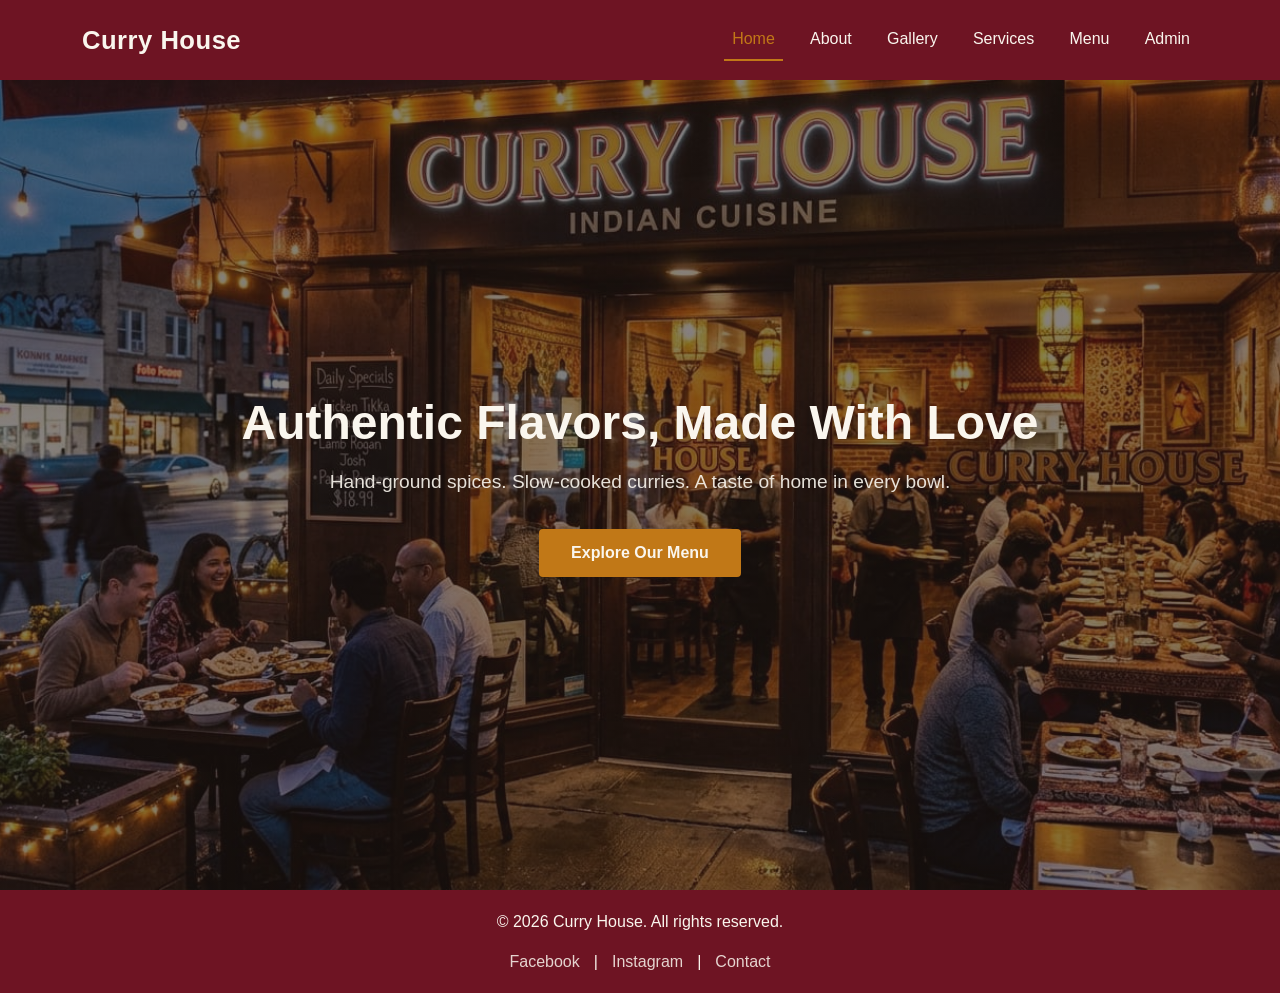
<file: index.html>
<!DOCTYPE html>
<html lang="en">
<head>
  <meta charset="UTF-8">
  <meta name="viewport" content="width=device-width, initial-scale=1.0">
  <title>Curry House | Home</title>

  <link href="https://cdnjs.cloudflare.com/ajax/libs/bootstrap/5.3.3/css/bootstrap.min.css" rel="stylesheet">

 
  <link rel="stylesheet" href="style.css">
</head>
<body>

 
  <nav class="navbar navbar-expand-lg navbar-curry">
    <div class="container">
      <a class="navbar-brand" href="index.html">Curry House</a>

      <button class="navbar-toggler" type="button" data-bs-toggle="collapse" data-bs-target="#navMenu">
        <span class="navbar-toggler-icon"></span>
      </button>

      <div class="collapse navbar-collapse justify-content-end" id="navMenu">
        <ul class="navbar-nav">
          <li class="nav-item"><a class="nav-link active" href="index.html">Home</a></li>
          <li class="nav-item"><a class="nav-link" href="about.html">About</a></li>
          <li class="nav-item"><a class="nav-link" href="gallery.html">Gallery</a></li>
          <li class="nav-item"><a class="nav-link" href="services.html">Services</a></li>
          <li class="nav-item"><a class="nav-link" href="menu.html">Menu</a></li>
          <li class="nav-item"><a class="nav-link" href="admin.html">Admin</a></li>
         
        </ul>
      </div>
    </div>
  </nav>

  <section class="hero">
    <div>
      <h1>Authentic Flavors, Made With Love</h1>
      <p>Hand-ground spices. Slow-cooked curries. A taste of home in every bowl.</p>
      <a href="menu.html" class="btn btn-curry">Explore Our Menu</a>
    </div>
  </section>

  <footer class="footer-curry">
    <p>&copy; 2026 Curry House. All rights reserved.</p>
    <div>
      <a href="#">Facebook</a> |
      <a href="#">Instagram</a> |
      <a href="#">Contact</a>
    </div>
  </footer>

  <script src="https://cdnjs.cloudflare.com/ajax/libs/bootstrap/5.3.3/js/bootstrap.bundle.min.js"></script>
  <script src="script.js"></script>
</body>
</html>
</file>
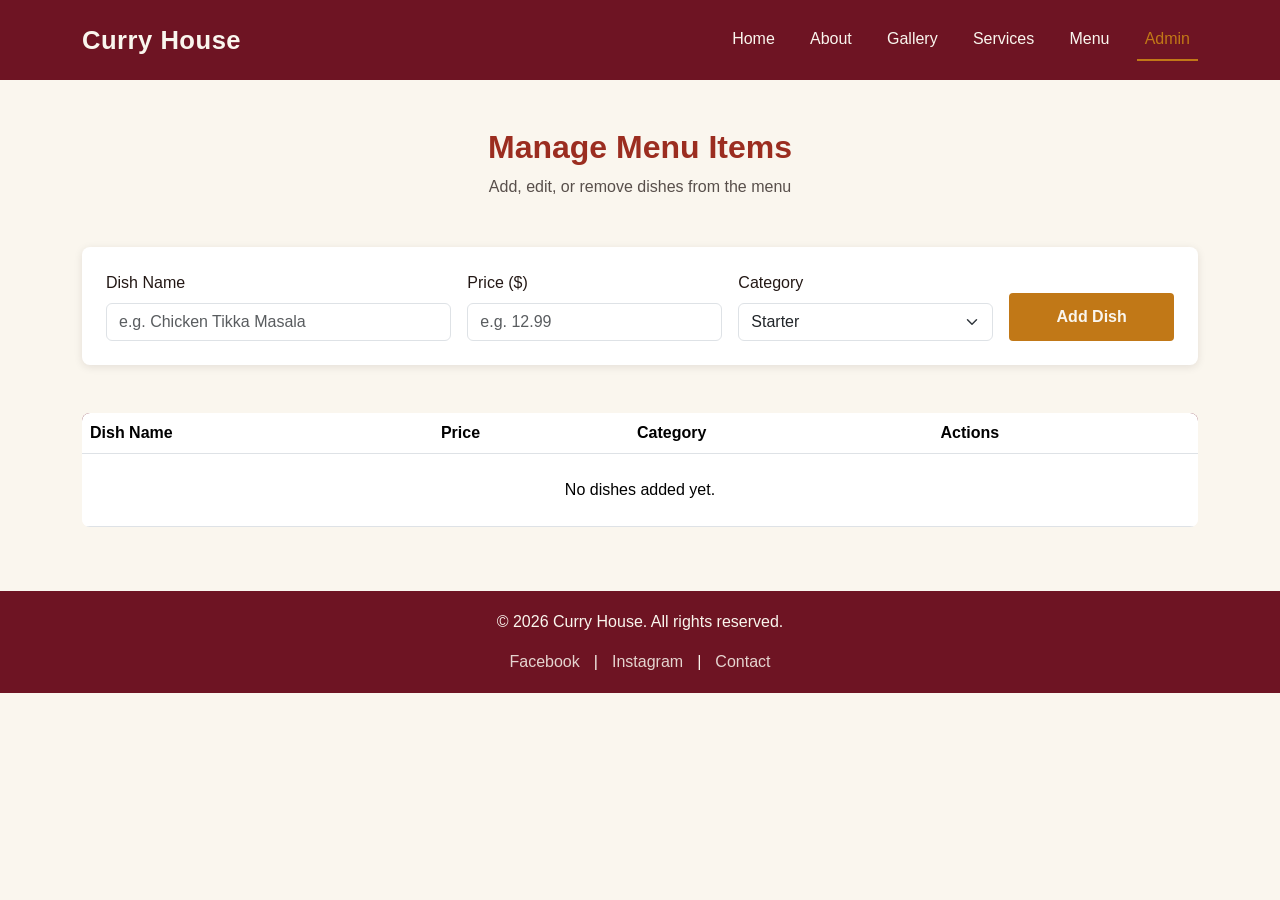
<file: admin.html>
<!DOCTYPE html>
<html lang="en">
<head>
  <meta charset="UTF-8">
  <meta name="viewport" content="width=device-width, initial-scale=1.0">
  <title>Curry House | Admin</title>

  <link href="https://cdnjs.cloudflare.com/ajax/libs/bootstrap/5.3.3/css/bootstrap.min.css" rel="stylesheet">
  <link rel="stylesheet" href="style.css">
</head>
<body>

  <nav class="navbar navbar-expand-lg navbar-curry">
    <div class="container">
      <a class="navbar-brand" href="index.html">Curry House</a>

      <button class="navbar-toggler" type="button" data-bs-toggle="collapse" data-bs-target="#navMenu">
        <span class="navbar-toggler-icon"></span>
      </button>

      <div class="collapse navbar-collapse justify-content-end" id="navMenu">
        <ul class="navbar-nav">
          <li class="nav-item"><a class="nav-link" href="index.html">Home</a></li>
          <li class="nav-item"><a class="nav-link" href="about.html">About</a></li>
          <li class="nav-item"><a class="nav-link" href="gallery.html">Gallery</a></li>
          <li class="nav-item"><a class="nav-link" href="services.html">Services</a></li>
          <li class="nav-item"><a class="nav-link" href="menu.html">Menu</a></li>
          <li class="nav-item"><a class="nav-link active" href="admin.html">Admin</a></li>
        </ul>
      </div>
    </div>
  </nav>

  <section class="admin-section py-5">
    <div class="container">
      <h2 class="text-center mb-2">Manage Menu Items</h2>
      <p class="text-center admin-subtitle mb-5">Add, edit, or remove dishes from the menu</p>

      
      <div class="admin-form-box mb-5">
        <div class="row g-3">

          <div class="col-md-4">
            <label class="form-label">Dish Name</label>
            <input type="text" id="dishName" class="form-control" placeholder="e.g. Chicken Tikka Masala">
          </div>

          <div class="col-md-3">
            <label class="form-label">Price ($)</label>
            <input type="number" id="dishPrice" class="form-control" placeholder="e.g. 12.99">
          </div>

          <div class="col-md-3">
            <label class="form-label">Category</label>
            <select id="dishCategory" class="form-select">
              <option value="Starter">Starter</option>
              <option value="Main">Main</option>
              <option value="Dessert">Dessert</option>
              <option value="Drink">Drink</option>
            </select>
          </div>

          <div class="col-md-2 d-flex align-items-end">
            <button id="saveBtn" class="btn btn-curry w-100" onclick="saveDish()">Add Dish</button>
          </div>

        </div>

    
        <input type="hidden" id="editIndex" value="">
      </div>

      <div class="table-responsive">
        <table class="table admin-table">
          <thead>
            <tr>
              <th>Dish Name</th>
              <th>Price</th>
              <th>Category</th>
              <th>Actions</th>
            </tr>
          </thead>
          <tbody id="dishTableBody">
          
          </tbody>
        </table>
      </div>

    </div>
  </section>


  <footer class="footer-curry">
    <p>&copy; 2026 Curry House. All rights reserved.</p>
    <div>
      <a href="#">Facebook</a> |
      <a href="#">Instagram</a> |
      <a href="#">Contact</a>
    </div>
  </footer>

  <script src="https://cdnjs.cloudflare.com/ajax/libs/bootstrap/5.3.3/js/bootstrap.bundle.min.js"></script>
  <script src="script.js"></script>
</body>
</html>
</file>
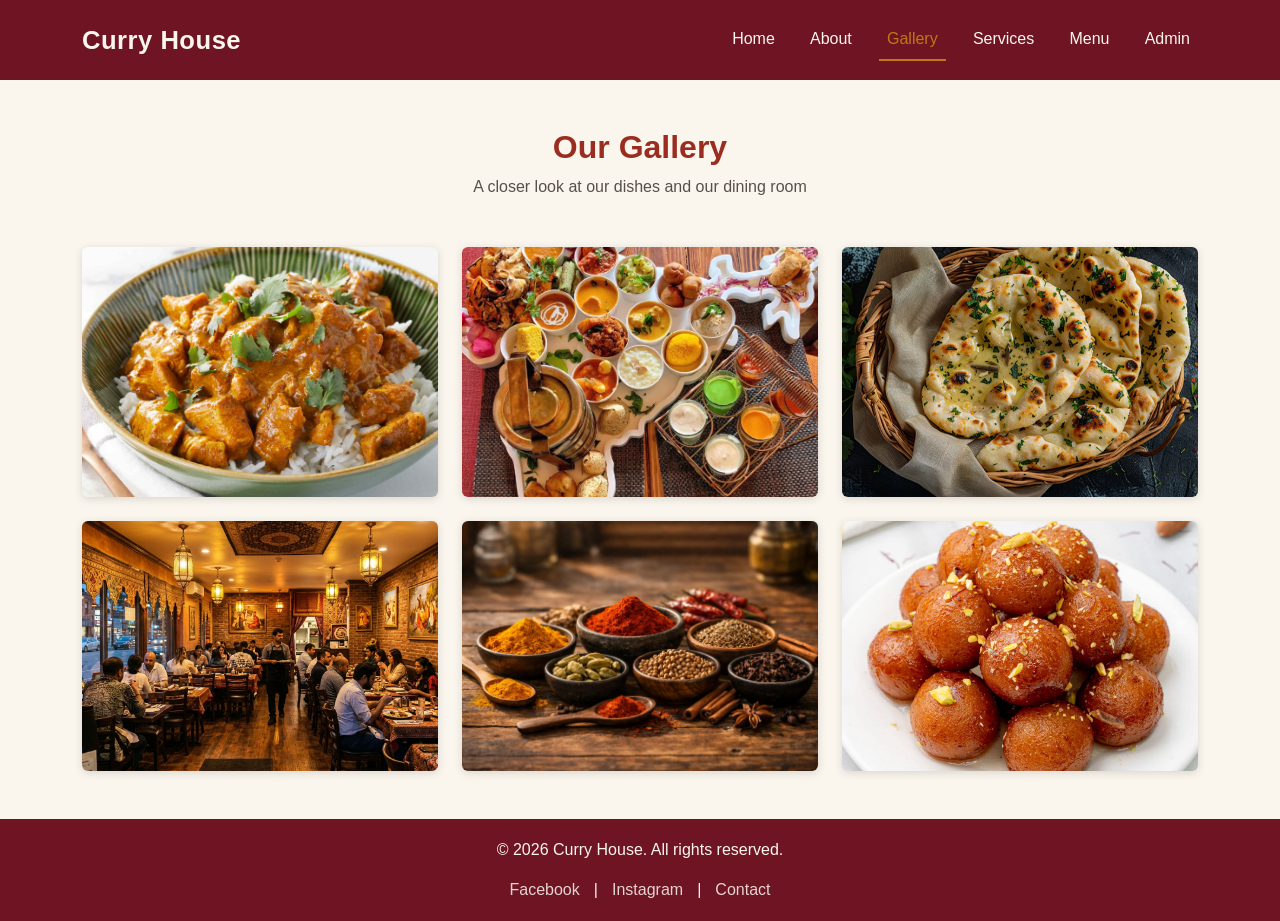
<file: gallery.html>
<!DOCTYPE html>
<html lang="en">
<head>
  <meta charset="UTF-8">
  <meta name="viewport" content="width=device-width, initial-scale=1.0">
  <title>Curry House | Gallery</title>

  <link href="https://cdnjs.cloudflare.com/ajax/libs/bootstrap/5.3.3/css/bootstrap.min.css" rel="stylesheet">
  <link rel="stylesheet" href="style.css">
</head>
<body>


  <nav class="navbar navbar-expand-lg navbar-curry">
    <div class="container">
      <a class="navbar-brand" href="index.html">Curry House</a>

      <button class="navbar-toggler" type="button" data-bs-toggle="collapse" data-bs-target="#navMenu">
        <span class="navbar-toggler-icon"></span>
      </button>

      <div class="collapse navbar-collapse justify-content-end" id="navMenu">
        <ul class="navbar-nav">
          <li class="nav-item"><a class="nav-link" href="index.html">Home</a></li>
          <li class="nav-item"><a class="nav-link" href="about.html">About</a></li>
          <li class="nav-item"><a class="nav-link active" href="gallery.html">Gallery</a></li>
          <li class="nav-item"><a class="nav-link" href="services.html">Services</a></li>
          <li class="nav-item"><a class="nav-link" href="menu.html">Menu</a></li>
          <li class="nav-item"><a class="nav-link" href="admin.html">Admin</a></li>
        </ul>
      </div>
    </div>
  </nav>


  <section class="gallery-section py-5">
    <div class="container">
      <h2 class="text-center mb-2">Our Gallery</h2>
      <p class="text-center gallery-subtitle mb-5">A closer look at our dishes and our dining room</p>

      <div class="row g-4">

        <div class="col-6 col-md-4">
          <div class="gallery-item">
            <img src="images/46822-Indian-Chicken-Curry-PICS-Beauty-4x3-9535b806e7dc4f1da14f8ddb7a6367a4.jpg" alt="Curry dish">
          </div>
        </div>

        <div class="col-6 col-md-4">
          <div class="gallery-item">
            <img src="images/pic.webp" alt="plats">
          </div>
        </div>

        <div class="col-6 col-md-4">
          <div class="gallery-item">
            <img src="images/garlic nan pic.jpg" alt="Naan bread">
          </div>
        </div>

        <div class="col-6 col-md-4">
          <div class="gallery-item">
            <img src="images/restaurant interior.png" alt="Dining room">
          </div>
        </div>

        <div class="col-6 col-md-4">
          <div class="gallery-item">
            <img src="images/spices.webp" alt="Spices">
          </div>
        </div>

        <div class="col-6 col-md-4">
          <div class="gallery-item">
            <img src="images/Gulab Jamun.jpg" alt="Dessert">
          </div>
        </div>

      </div>
    </div>
  </section>

  <footer class="footer-curry">
    <p>&copy; 2026 Curry House. All rights reserved.</p>
    <div>
      <a href="#">Facebook</a> |
      <a href="#">Instagram</a> |
      <a href="#">Contact</a>
    </div>
  </footer>

  <script src="https://cdnjs.cloudflare.com/ajax/libs/bootstrap/5.3.3/js/bootstrap.bundle.min.js"></script>
  <script src="script.js"></script>
</body>
</html>
</file>
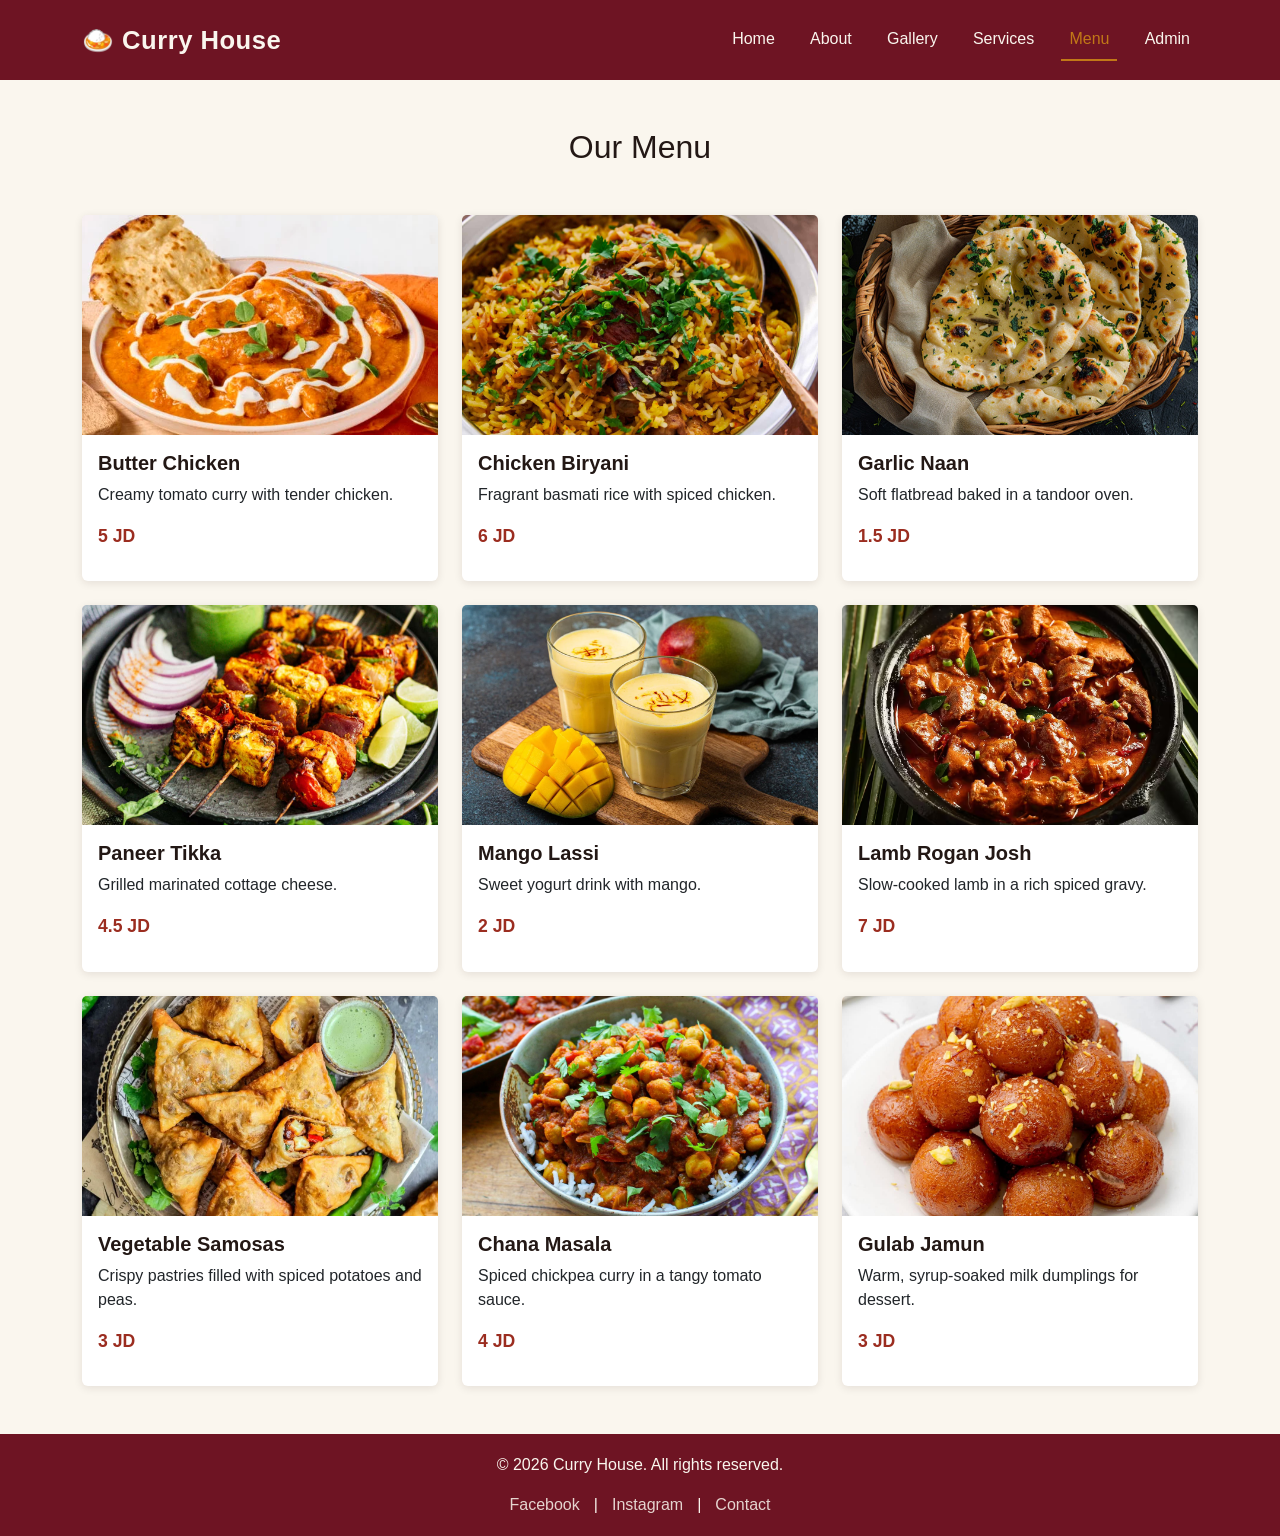
<file: menu.html>
<!DOCTYPE html>
<html lang="en">
<head>
  <meta charset="UTF-8">
  <meta name="viewport" content="width=device-width, initial-scale=1.0">
  <title>Curry House | Menu</title>

  <link href="https://cdnjs.cloudflare.com/ajax/libs/bootstrap/5.3.3/css/bootstrap.min.css" rel="stylesheet">
  <link rel="stylesheet" href="style.css">
</head>
<body>

  <!-- ============================
       NAVBAR
       ============================ -->
  <nav class="navbar navbar-expand-lg navbar-curry">
    <div class="container">
      <a class="navbar-brand" href="index.html">🍛 Curry House</a>

      <button class="navbar-toggler" type="button" data-bs-toggle="collapse" data-bs-target="#navMenu">
        <span class="navbar-toggler-icon"></span>
      </button>

      <div class="collapse navbar-collapse justify-content-end" id="navMenu">
        <ul class="navbar-nav">
          <li class="nav-item"><a class="nav-link" href="index.html">Home</a></li>
          <li class="nav-item"><a class="nav-link" href="about.html">About</a></li>
          <li class="nav-item"><a class="nav-link" href="gallery.html">Gallery</a></li>
          <li class="nav-item"><a class="nav-link" href="services.html">Services</a></li>
          <li class="nav-item"><a class="nav-link active" href="menu.html">Menu</a></li>
          <li class="nav-item"><a class="nav-link" href="admin.html">Admin</a></li>
        </ul>
      </div>
    </div>
  </nav>

  <!-- ============================
       MENU SECTION
       ============================ -->
  <section class="menu-section py-5">
    <div class="container">
      <h2 class="text-center mb-5">Our Menu</h2>

      <div class="row g-4" id="menuRow">

        <div class="col-md-4">
          <div class="card menu-card h-100">
            <img src="images/Butter-Ck.webp" class="card-img-top" alt="Butter Chicken">
            <div class="card-body">
              <h5 class="card-title">Butter Chicken</h5>
              <p class="card-text">Creamy tomato curry with tender chicken.</p>
              <p class="fw-bold menu-price">5 JD</p>
            </div>
          </div>
        </div>

        <div class="col-md-4">
          <div class="card menu-card h-100">
            <img src="images/chicken-biryani.jpg" class="card-img-top" alt="Chicken Biryani">
            <div class="card-body">
              <h5 class="card-title">Chicken Biryani</h5>
              <p class="card-text">Fragrant basmati rice with spiced chicken.</p>
              <p class="fw-bold menu-price">6 JD</p>
            </div>
          </div>
        </div>

        <div class="col-md-4">
          <div class="card menu-card h-100">
            <img src="images/garlic nan pic.jpg" class="card-img-top" alt="Garlic Naan">
            <div class="card-body">
              <h5 class="card-title">Garlic Naan</h5>
              <p class="card-text">Soft flatbread baked in a tandoor oven.</p>
              <p class="fw-bold menu-price">1.5 JD</p>
            </div>
          </div>
        </div>

        <div class="col-md-4">
          <div class="card menu-card h-100">
            <img src="images/Paneer-Tikka.jpg" class="card-img-top" alt="Paneer Tikka">
            <div class="card-body">
              <h5 class="card-title">Paneer Tikka</h5>
              <p class="card-text">Grilled marinated cottage cheese.</p>
              <p class="fw-bold menu-price">4.5 JD</p>
            </div>
          </div>
        </div>

        <div class="col-md-4">
          <div class="card menu-card h-100">
            <img src="images/Mango-Lass.webp" class="card-img-top" alt="Mango Lassi">
            <div class="card-body">
              <h5 class="card-title">Mango Lassi</h5>
              <p class="card-text">Sweet yogurt drink with mango.</p>
              <p class="fw-bold menu-price">2 JD</p>
            </div>
          </div>
        </div>

        <div class="col-md-4">
          <div class="card menu-card h-100">
            <img src="images/Lamb Rogan Josh.avif" class="card-img-top" alt="Lamb Rogan Josh">
            <div class="card-body">
              <h5 class="card-title">Lamb Rogan Josh</h5>
              <p class="card-text">Slow-cooked lamb in a rich spiced gravy.</p>
              <p class="fw-bold menu-price">7 JD</p>
            </div>
          </div>
        </div>

        <div class="col-md-4">
          <div class="card menu-card h-100">
            <img src="images/Vegetable Samosas.webp" class="card-img-top" alt="Vegetable Samosas">
            <div class="card-body">
              <h5 class="card-title">Vegetable Samosas</h5>
              <p class="card-text">Crispy pastries filled with spiced potatoes and peas.</p>
              <p class="fw-bold menu-price">3 JD</p>
            </div>
          </div>
        </div>

        <div class="col-md-4">
          <div class="card menu-card h-100">
            <img src="images/vegan-chana-masala-new-photos-main.jpg" class="card-img-top" alt="Chana Masala">
            <div class="card-body">
              <h5 class="card-title">Chana Masala</h5>
              <p class="card-text">Spiced chickpea curry in a tangy tomato sauce.</p>
              <p class="fw-bold menu-price">4 JD</p>
            </div>
          </div>
        </div>

        <div class="col-md-4">
          <div class="card menu-card h-100">
            <img src="images/Gulab Jamun.jpg" class="card-img-top" alt="Gulab Jamun">
            <div class="card-body">
              <h5 class="card-title">Gulab Jamun</h5>
              <p class="card-text">Warm, syrup-soaked milk dumplings for dessert.</p>
              <p class="fw-bold menu-price">3 JD</p>
            </div>
          </div>
        </div>

      </div>
    </div>
  </section>

  <!-- ============================
       FOOTER
       ============================ -->
  <footer class="footer-curry">
    <p>&copy; 2026 Curry House. All rights reserved.</p>
    <div>
      <a href="#">Facebook</a> |
      <a href="#">Instagram</a> |
      <a href="#">Contact</a>
    </div>
  </footer>

  <script src="https://cdnjs.cloudflare.com/ajax/libs/bootstrap/5.3.3/js/bootstrap.bundle.min.js"></script>
  <script src="script.js"></script>
</body>
</html>
</file>
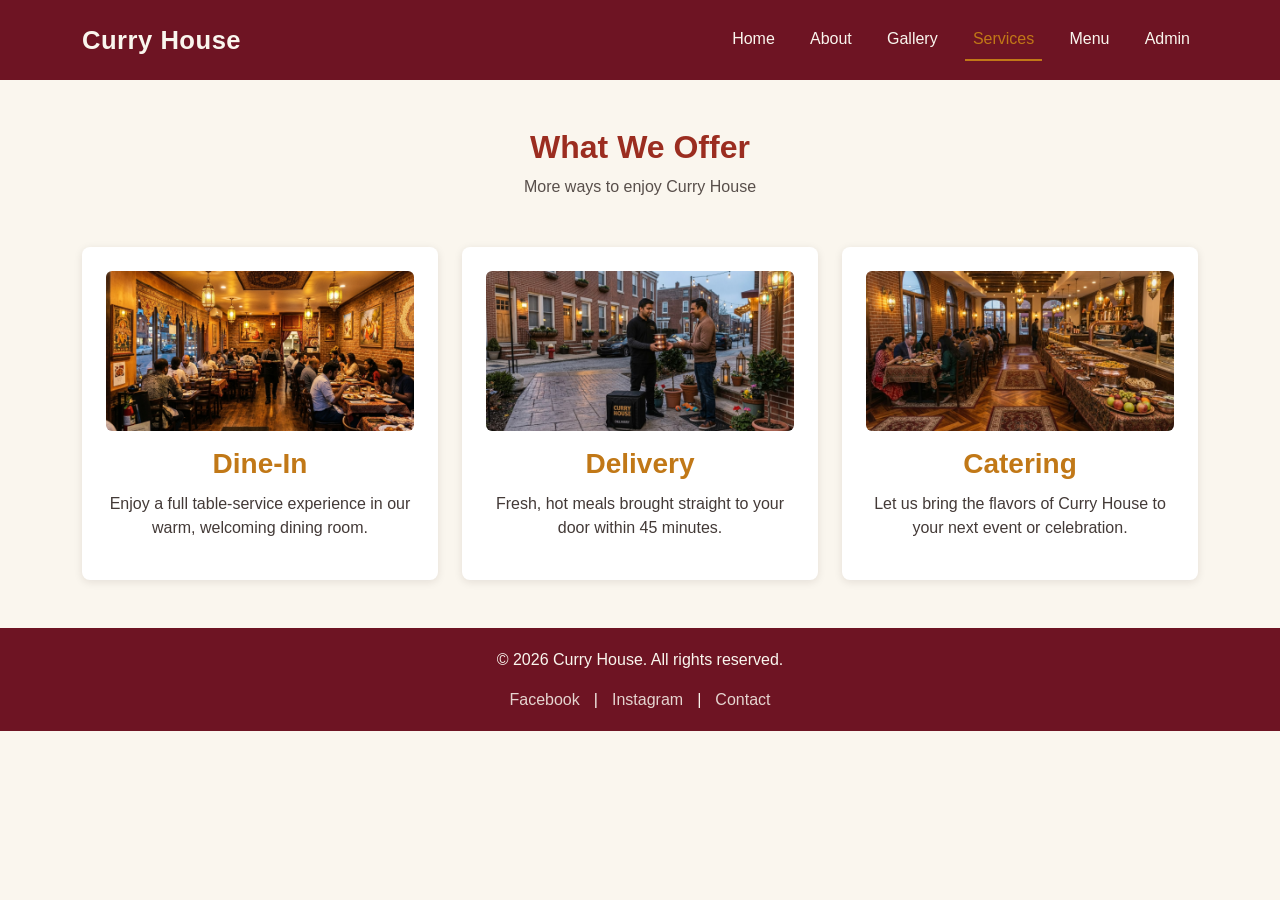
<file: services.html>
<!DOCTYPE html>
<html lang="en">
<head>
  <meta charset="UTF-8">
  <meta name="viewport" content="width=device-width, initial-scale=1.0">
  <title>Curry House | Services</title>

  <link href="https://cdnjs.cloudflare.com/ajax/libs/bootstrap/5.3.3/css/bootstrap.min.css" rel="stylesheet">
  <link rel="stylesheet" href="style.css">
</head>
<body>

  <nav class="navbar navbar-expand-lg navbar-curry">
    <div class="container">
      <a class="navbar-brand" href="index.html">Curry House</a>

      <button class="navbar-toggler" type="button" data-bs-toggle="collapse" data-bs-target="#navMenu">
        <span class="navbar-toggler-icon"></span>
      </button>

      <div class="collapse navbar-collapse justify-content-end" id="navMenu">
        <ul class="navbar-nav">
          <li class="nav-item"><a class="nav-link" href="index.html">Home</a></li>
          <li class="nav-item"><a class="nav-link" href="about.html">About</a></li>
          <li class="nav-item"><a class="nav-link" href="gallery.html">Gallery</a></li>
          <li class="nav-item"><a class="nav-link active" href="services.html">Services</a></li>
          <li class="nav-item"><a class="nav-link href" href="menu.html">Menu</a></li>
          <li class="nav-item"><a class="nav-link" href="admin.html">Admin</a></li>
        </ul>
      </div>
    </div>
  </nav>


  <section class="services-section py-5">
    <div class="container">
      <h2 class="text-center mb-2">What We Offer</h2>
      <p class="text-center services-subtitle mb-5">More ways to enjoy Curry House</p>

      <div class="row g-4">

        <div class="col-md-4">
          <div class="service-card text-center p-4">
            <img src="images/restaurant interior.png" alt="Dine-In" class="service-img mb-3">
            <h3>Dine-In</h3>
            <p>Enjoy a full table-service experience in our warm, welcoming dining room.</p>
          </div>
        </div>

        <div class="col-md-4">
          <div class="service-card text-center p-4">
            <img src="images/dilivery.jpeg" alt="Delivery" class="service-img mb-3">
            <h3>Delivery</h3>
            <p>Fresh, hot meals brought straight to your door within 45 minutes.</p>
          </div>
        </div>

        <div class="col-md-4">
          <div class="service-card text-center p-4">
            <img src="images/carting.jpeg" alt="Catering" class="service-img mb-3">
            <h3>Catering</h3>
            <p>Let us bring the flavors of Curry House to your next event or celebration.</p>
          </div>
        </div>

      </div>
    </div>
  </section>

  
  <footer class="footer-curry">
    <p>&copy; 2026 Curry House. All rights reserved.</p>
    <div>
      <a href="#">Facebook</a> |
      <a href="#">Instagram</a> |
      <a href="#">Contact</a>
    </div>
  </footer>

  <script src="https://cdnjs.cloudflare.com/ajax/libs/bootstrap/5.3.3/js/bootstrap.bundle.min.js"></script>
  <script src="script.js"></script>
</body>
</html>
</file>
<file: style.css>
/* ============================
   CURRY HOUSE — COLOR THEME
   ============================ */
:root {
  --saffron: #C17817;      /* primary accent - buttons, links, highlights */
  --chili: #9B2D20;        /* secondary accent - hover states */
  --cardamom: #6E1423;     /* deep royal maroon - navbar, footer */
  --ivory: #FAF6EE;        /* main background */
  --espresso: #231815;     /* body text */
}

* {
  margin: 0;
  padding: 0;
  box-sizing: border-box;
}

body {
  font-family: Arial, sans-serif;
  background-color: var(--ivory);
  color: var(--espresso);
}

.navbar-curry {
  background-color: var(--cardamom);
  padding: 1rem 2rem;
}

.navbar-curry .navbar-brand {
  color: var(--ivory);
  font-size: 1.6rem;
  font-weight: 700;
  letter-spacing: 0.5px;
}

.navbar-curry .nav-link {
  color: var(--ivory);
  font-weight: 500;
  margin-left: 1.2rem;
  transition: color 0.25s ease;
}

.navbar-curry .nav-link:hover {
  color: var(--saffron);
}

.navbar-curry .nav-link.active {
  color: var(--saffron);
  border-bottom: 2px solid var(--saffron);
}
.hero {
  background: linear-gradient(rgba(35, 24, 21, 0.55), rgba(35, 24, 21, 0.55)),
              url('images/resturant\ pic.jpeg') top/cover no-repeat;
  min-height: 90vh;
  display: flex;
  align-items: center;
  justify-content: center;
  text-align: center;
  color: var(--ivory);
  padding: 2rem 1.5rem;
}

.hero h1 {
  font-size: 3rem;
  font-weight: 700;
  margin-bottom: 1rem;
}

.hero p {
  font-size: 1.2rem;
  margin-bottom: 2rem;
  color: var(--ivory);
  opacity: 0.9;
}

.btn-curry {
  background-color: var(--saffron);
  color: var(--ivory);
  padding: 0.75rem 2rem;
  border-radius: 4px;
  font-weight: 600;
  border: none;
  transition: background-color 0.25s ease, transform 0.2s ease;
}

.btn-curry:hover {
  background-color: var(--chili);
  color: var(--ivory);
  transform: translateY(-2px);
}

.about-section h2 {
  color: var(--chili);
  font-weight: 700;
}

.about-section p {
  color: var(--espresso);
  line-height: 1.7;
}

.stat-number {
  color: var(--saffron);
  font-weight: 700;
  margin-bottom: 0.2rem;
}

.stat-label {
  font-size: 0.85rem;
  color: var(--espresso);
  opacity: 0.75;
}

.gallery-section h2 {
  color: var(--chili);
  font-weight: 700;
}

.gallery-subtitle {
  color: var(--espresso);
  opacity: 0.75;
}

.gallery-item {
  overflow: hidden;
  border-radius: 6px;
  box-shadow: 0 2px 8px rgba(35, 24, 21, 0.15);
}

.gallery-item img {
  width: 100%;
  height: 250px;
  object-fit: cover;
  display: block;
  transition: transform 0.4s ease;
}

.gallery-item:hover img {
  transform: scale(1.08);
}

.menu-card {
  border: none;
  box-shadow: 0 2px 8px rgba(35, 24, 21, 0.1);
  transition: transform 0.25s ease, box-shadow 0.25s ease;
}

.menu-card .card-img-top {
  width: 100%;
  height: 220px;
  object-fit: cover;
}

.menu-card:hover {
  transform: translateY(-6px);
  box-shadow: 0 8px 20px rgba(35, 24, 21, 0.18);
}

.menu-card .card-title {
  color: var(--espresso);
  font-weight: 700;
}

.menu-price {
  color: var(--chili);
  font-size: 1.1rem;
}


.services-section h2 {
  color: var(--chili);
  font-weight: 700;
}

.services-subtitle {
  color: var(--espresso);
  opacity: 0.75;
}

.service-card {
  background-color: #ffffff;
  border-radius: 8px;
  box-shadow: 0 2px 8px rgba(35, 24, 21, 0.1);
  height: 100%;
  transition: transform 0.25s ease, box-shadow 0.25s ease;
}

.service-card:hover {
  transform: translateY(-6px);
  box-shadow: 0 8px 20px rgba(35, 24, 21, 0.18);
}

.service-img {
  width: 100%;
  height: 160px;
  object-fit: cover;
  border-radius: 6px;
}

.service-card h3 {
  color: var(--saffron);
  font-weight: 700;
  margin-bottom: 0.75rem;
}

.service-card p {
  color: var(--espresso);
  opacity: 0.85;
}

.admin-section h2 {
  color: var(--chili);
  font-weight: 700;
}

.admin-subtitle {
  color: var(--espresso);
  opacity: 0.75;
}

.admin-form-box {
  background-color: #ffffff;
  border-radius: 8px;
  padding: 1.5rem;
  box-shadow: 0 2px 8px rgba(35, 24, 21, 0.1);
}

.admin-table {
  background-color: #ffffff;
  border-radius: 8px;
  overflow: hidden;
}

.admin-table thead {
  background-color: var(--cardamom);
  color: var(--ivory);
}

.admin-table tbody tr {
  transition: background-color 0.2s ease;
}

.admin-table tbody tr:hover {
  background-color: rgba(193, 120, 23, 0.08);
}

.btn-edit {
  background-color: var(--saffron);
  color: var(--ivory);
  border: none;
  margin-right: 0.4rem;
  transition: background-color 0.25s ease;
}

.btn-edit:hover {
  background-color: var(--chili);
  color: var(--ivory);
}

.btn-delete {
  background-color: transparent;
  color: var(--chili);
  border: 1px solid var(--chili);
  transition: background-color 0.25s ease, color 0.25s ease;
}

.btn-delete:hover {
  background-color: var(--chili);
  color: var(--ivory);
}

/* ============================
   FOOTER (used on every page)
   ============================ */
.footer-curry {
  background-color: var(--cardamom);
  color: var(--ivory);
  padding: 1.2rem 1.5rem;
  text-align: center;
}

.footer-curry a {
  color: var(--ivory);
  opacity: 0.85;
  text-decoration: none;
  margin: 0 0.6rem;
  transition: opacity 0.25s ease;
}

.footer-curry a:hover {
  opacity: 1;
  color: var(--saffron);
}


@media (max-width: 768px) {
  .hero h1 {
    font-size: 2.1rem;
  }
  .hero p {
    font-size: 1rem;
  }
}
</file>
